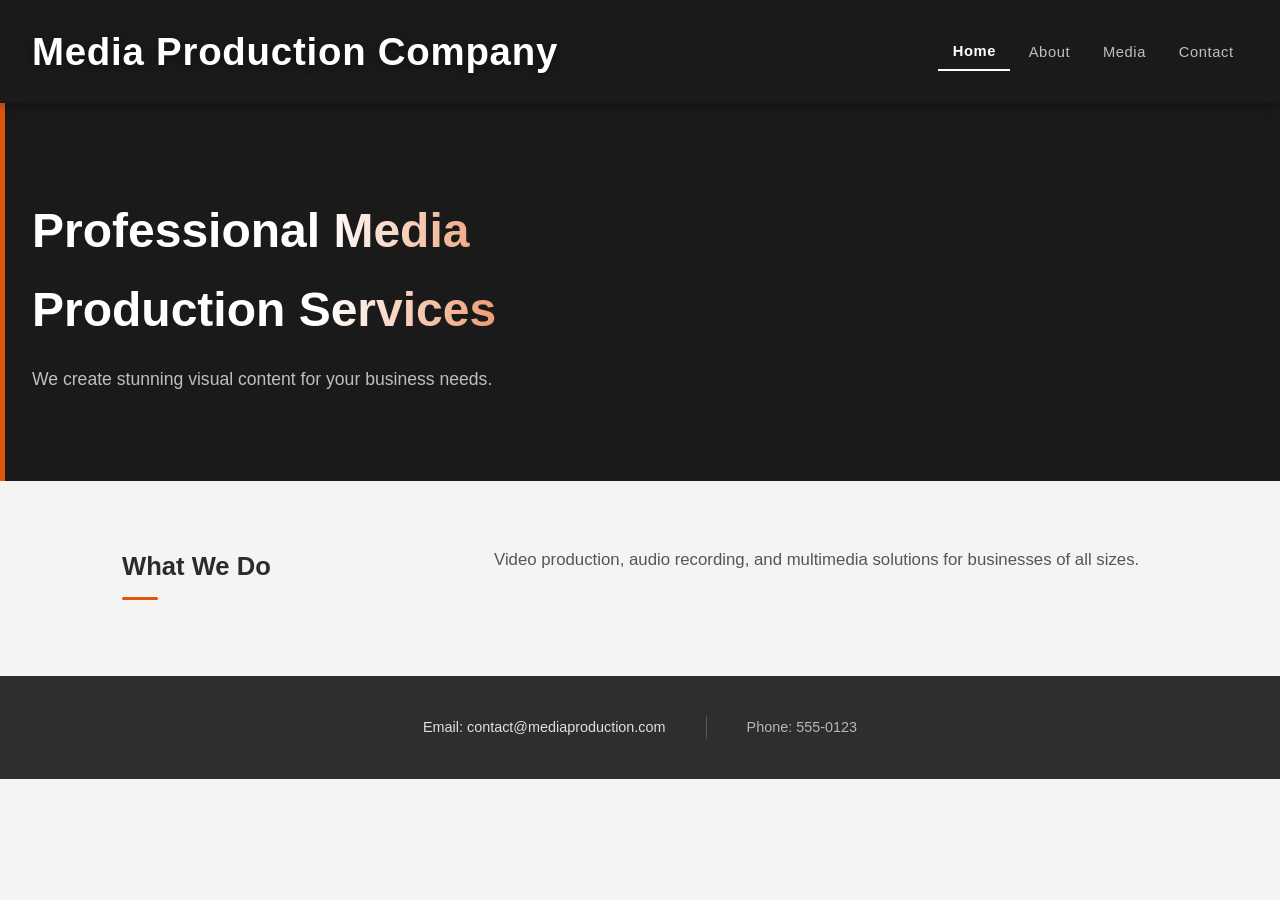
<file: index.html>
<!DOCTYPE html>
<html lang="en">

<head>
    <title>Media Production</title>
    <link rel="stylesheet" href="css/styles.css">
    <meta charset="UTF-8">
    <meta name="viewport" content="width=device-width, initial-scale=1.0">
</head>

<body>
    <div class="top">
        <h1>Media Production Company</h1>
        <nav class="nav">
            <a href="index.html" class="active">Home</a>
            <a href="about.html">About</a>
            <a href="media.html">Media</a>
            <a href="contact.html">Contact</a>
        </nav>
    </div>

    <div class="hero">
        <h2>Professional Media Production Services</h2>
        <p>We create stunning visual content for your business needs.</p>
    </div>

    <div class="content">
        <h2>What We Do</h2>
        <p>Video production, audio recording, and multimedia solutions for businesses of all sizes.</p>
    </div>

    <div class="bottom">
        <p>Email: contact@mediaproduction.com</p>
        <p>Phone: 555-0123</p>
    </div>
</body>

</html>
</file>
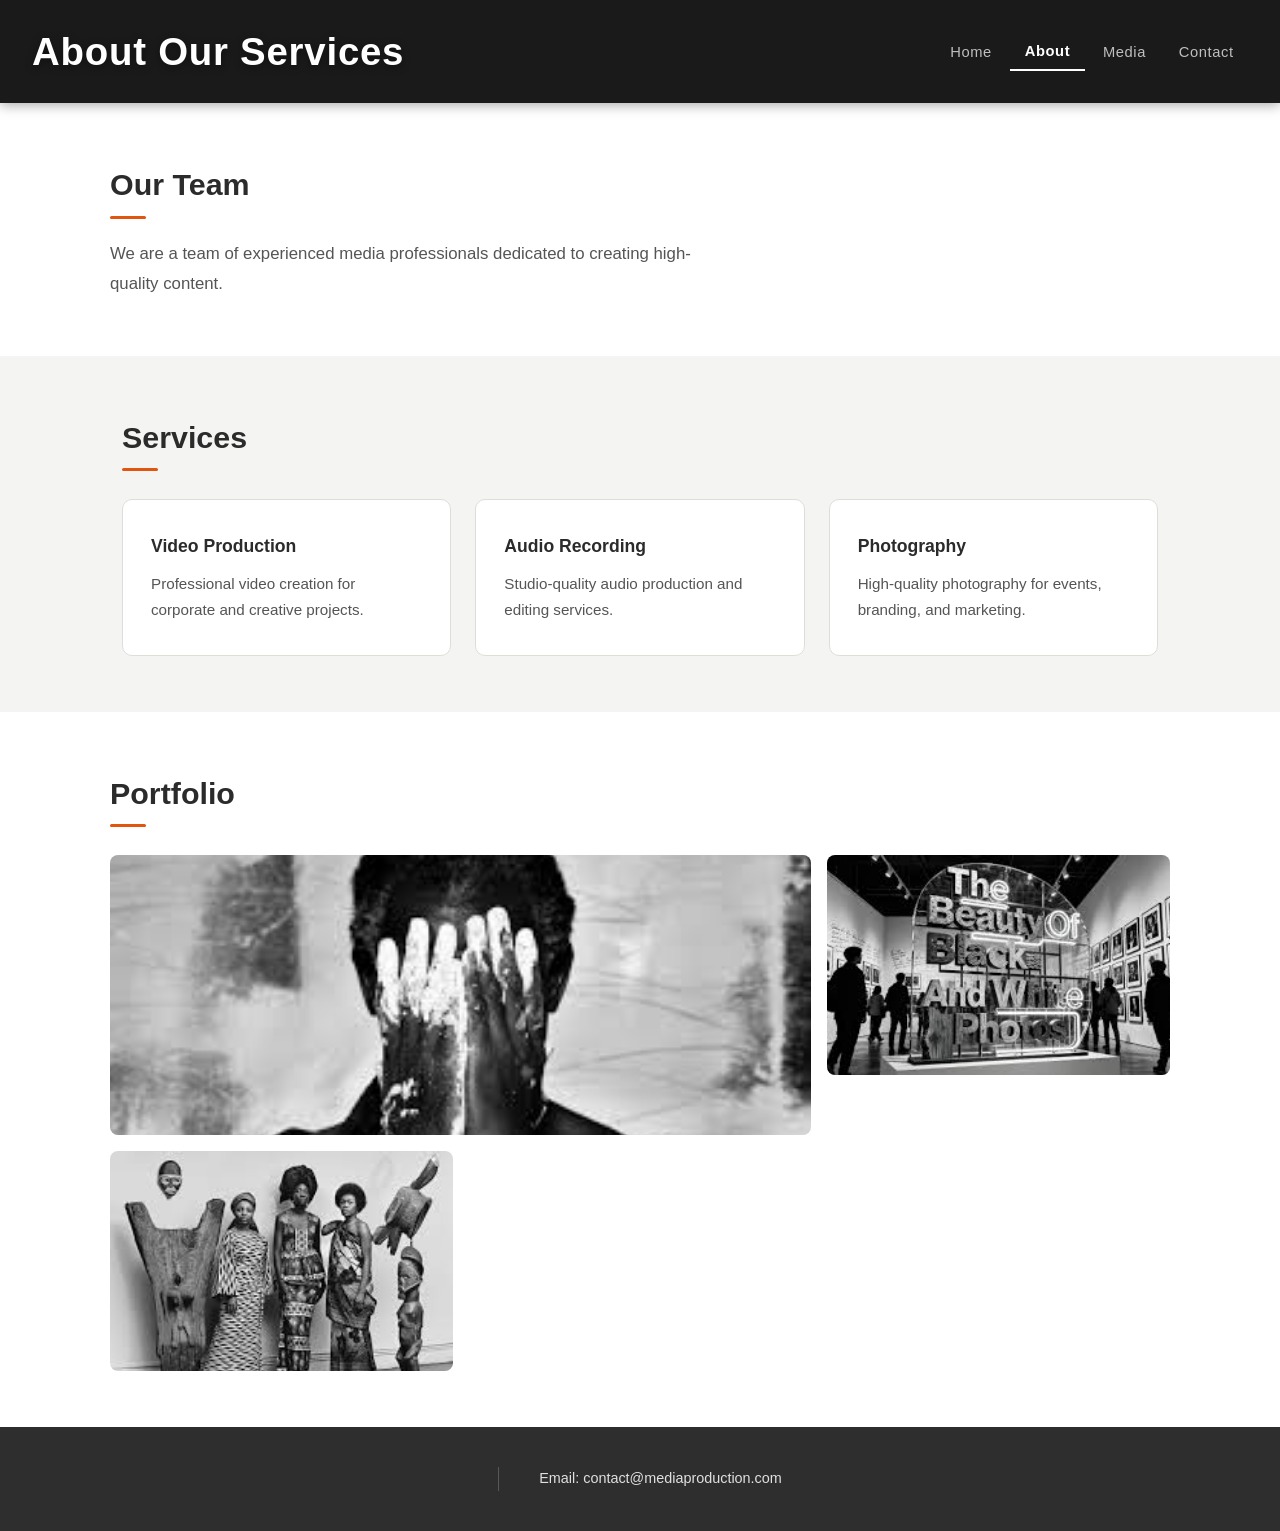
<file: about.html>
<!DOCTYPE html>
<html lang="en">

<head>
    <title>About Us</title>
    <link rel="stylesheet" href="css/styles.css">
    <meta charset="UTF-8">
    <meta name="viewport" content="width=device-width, initial-scale=1.0">
</head>

<body>
    <div class="top">
        <h1>About Our Services</h1>
        <div class="nav">
            <a href="index.html">Home</a>
            <a href="about.html" class="active">About</a>
            <a href="media.html">Media</a>
            <a href="contact.html">Contact</a>
        </div>
    </div>

    <div>
        <h2>Our Team</h2>
        <p>We are a team of experienced media professionals dedicated to creating high-quality content.</p>
    </div>

    <div>
        <h2>Services</h2>

        <div class="services-container">
            <div class="service-card">
                <h3>Video Production</h3>
                <p>Professional video creation for corporate and creative projects.</p>
            </div>

            <div class="service-card">
                <h3>Audio Recording</h3>
                <p>Studio-quality audio production and editing services.</p>
            </div>

            <div class="service-card">
                <h3>Photography</h3>
                <p>High-quality photography for events, branding, and marketing.</p>
            </div>
        </div>
    </div>

    <div>
        <h2>Portfolio</h2>
        <div class="portfolio-grid">
            <img src="images/work1.jpg" alt="project 1">
            <img src="images/work2.jpg" alt="project 2">
            <img src="images/work3.jpg" alt="project 3">
        </div>
    </div>

    <div class="bottom">
        <p>Email: contact@mediaproduction.com</p>
    </div>
</body>

</html>
</file>
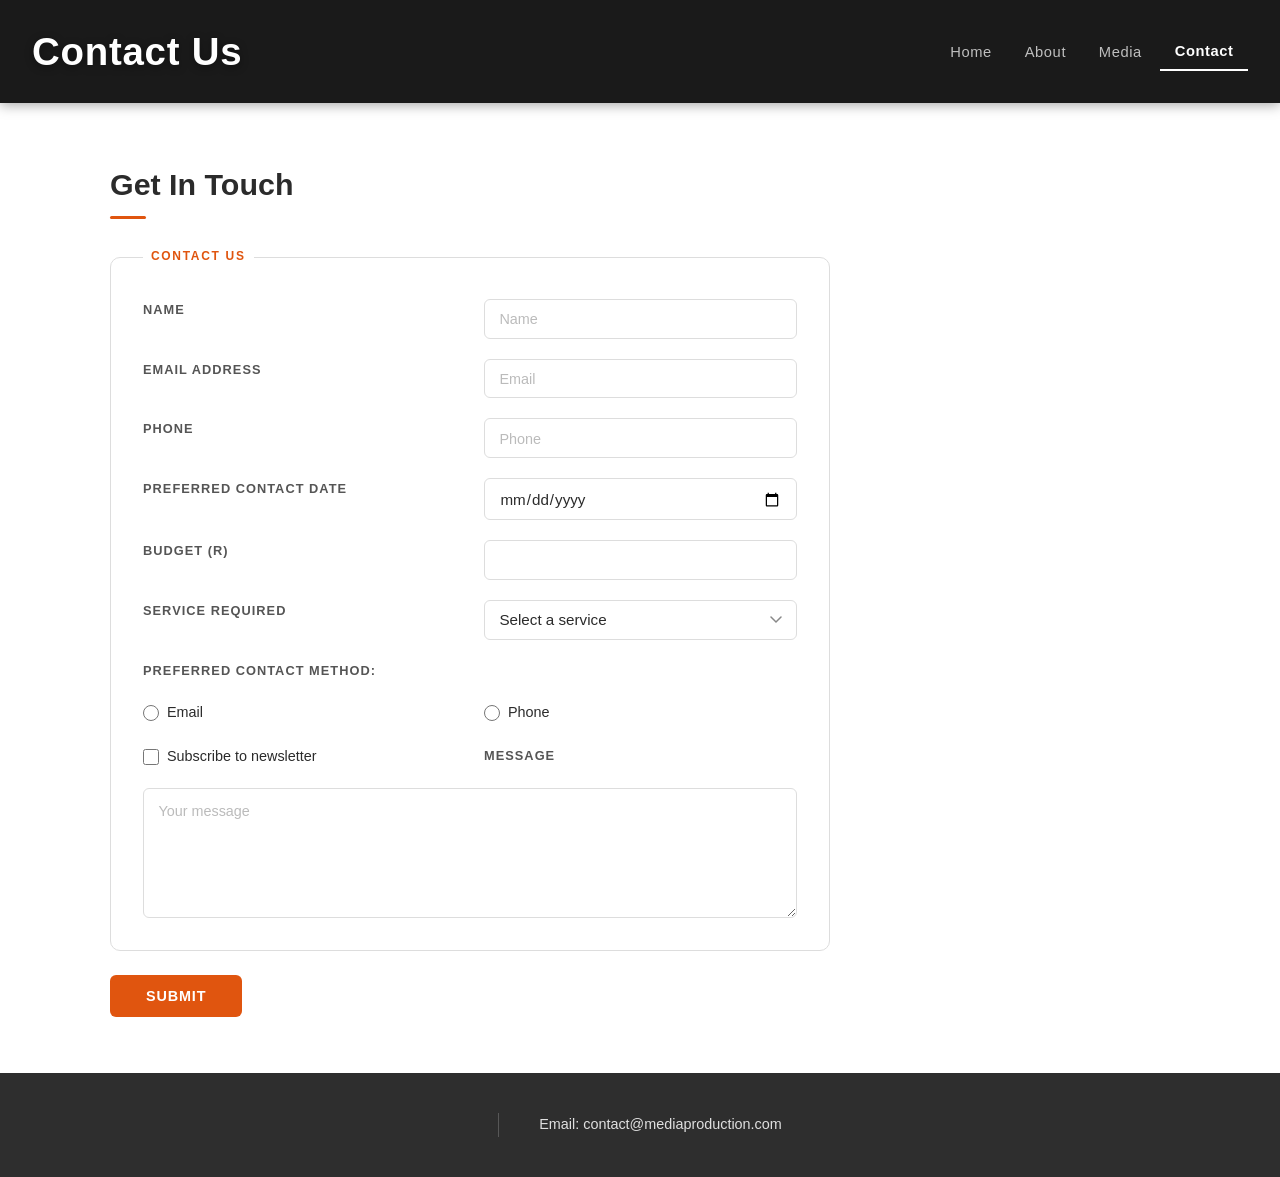
<file: contact.html>
<!DOCTYPE html>
<html lang="en">

<head>
    <title>Contact</title>
    <link rel="stylesheet" href="css/styles.css">
    <meta charset="UTF-8">
    <meta name="viewport" content="width=device-width, initial-scale=1.0">
</head>

<body>
    <div class="top">
        <h1>Contact Us</h1>
        <div class="nav">
            <a href="index.html">Home</a>
            <a href="about.html">About</a>
            <a href="media.html">Media</a>
            <a href="contact.html" class="active">Contact</a>
        </div>
    </div>

    <div>
        <h2>Get In Touch</h2>

        <form>
            <fieldset>
                <legend>Contact Us</legend>

                <label for="name">Name</label>
                <input type="text" id="name" name="name" placeholder="Name" required>

                <label for="email">Email Address</label>
                <input type="email" id="email" name="email" placeholder="Email" required>

                <label for="phone">Phone</label>
                <input type="tel" id="phone" name="phone" placeholder="Phone" pattern="[0-9]{10}" required>

                <label for="date">Preferred Contact Date</label>
                <input type="date" id="date" name="date">

                <label for="budget">Budget (R)</label>
                <input type="number" id="budget" name="budget" min="0">

                <label for="service">Service Required</label>
                <select id="service" name="service">
                    <option value="">Select a service</option>
                    <option value="video">Video Production</option>
                    <option value="photography">Photography</option>
                    <option value="editing">Editing</option>
                </select>

                <p>Preferred Contact Method:</p>
                <label>
                    <input type="radio" name="contactMethod" value="email" required> Email
                </label>
                <label>
                    <input type="radio" name="contactMethod" value="phone"> Phone
                </label>

                <label>
                    <input type="checkbox" name="subscribe"> Subscribe to newsletter
                </label>

                <label for="message">Message</label>
                <textarea id="message" name="message" placeholder="Your message" required></textarea>

            </fieldset>

            <button type="submit">Submit</button>
        </form>
    </div>

    <div class="bottom">
        <p>Email: contact@mediaproduction.com</p>
    </div>
</body>

</html>
</file>
<file: css/styles.css>
:root {
    --clr-dark: #1a1a1a;
    --clr-accent: #e0550f;
    --clr-bg: #f4f4f2;
    --clr-text: #2b2b2b;
    --clr-muted: #555555;
    --clr-white: #ffffff;

    --transition: 0.25s ease;
    --radius: 6px;
}

*,
*::before,
*::after {
    box-sizing: border-box;
    margin: 0;
    padding: 0;
}

body {
    font-family: 'Segoe UI', Arial, sans-serif;
    color: var(--clr-text);
    background-color: var(--clr-bg);
    line-height: 1.65;
}

h1 {
    font-size: clamp(1.6rem, 4vw, 2.4rem);
    font-weight: 700;
    color: var(--clr-white);
    text-shadow: 0 2px 8px rgba(0, 0, 0, 0.4);
    letter-spacing: 0.02em;
}

h2 {
    font-size: clamp(1.3rem, 3vw, 1.9rem);
    font-weight: 700;
    margin-bottom: 0.75rem;
}

p {
    font-size: 1rem;
    color: var(--clr-muted);
    max-width: 60ch;
}

img {
    max-width: 100%;
    display: block;
}

@keyframes fadeUp {
    from {
        opacity: 0;
        transform: translateY(18px);
    }

    to {
        opacity: 1;
        transform: translateY(0);
    }
}

@keyframes slideInLeft {
    from {
        opacity: 0;
        transform: translateX(-24px);
    }

    to {
        opacity: 1;
        transform: translateX(0);
    }
}

@keyframes underlineExpand {
    from {
        transform: scaleX(0);
    }

    to {
        transform: scaleX(1);
    }
}

.top {
    background-color: var(--clr-dark);
    color: var(--clr-white);
    padding: 1.25rem 2rem;

    display: flex;
    align-items: center;
    justify-content: space-between;
    flex-wrap: wrap;
    gap: 0.75rem;

    position: sticky;
    top: 0;
    z-index: 100;
    box-shadow: 0 2px 12px rgba(0, 0, 0, 0.35);
}

.top h1 {
    animation: slideInLeft 0.5s ease both;
}

.nav {
    display: flex;
    align-items: center;
    gap: 0.25rem;
    flex-wrap: wrap;
}

.nav a {
    color: rgba(255, 255, 255, 0.72);
    text-decoration: none;
    font-size: 0.92rem;
    font-weight: 500;
    padding: 0.4rem 0.9rem;
    border-radius: var(--radius);
    position: relative;
    letter-spacing: 0.04em;

    transition:
        color var(--transition),
        background-color var(--transition);
}

.nav a:hover {
    color: var(--clr-white);
    background-color: rgba(255, 255, 255, 0.1);
}

.nav a::after {
    content: '';
    position: absolute;
    bottom: 2px;
    left: 0.9rem;
    right: 0.9rem;
    height: 2px;
    background-color: var(--clr-accent);
    transform: scaleX(0);
    transform-origin: left center;
    transition: transform var(--transition);
}

.nav a:hover::after {
    transform: scaleX(1);
}

.nav a:focus {
    outline: 2px solid var(--clr-accent);
    outline-offset: 3px;
    color: var(--clr-white);
}

a[class="active"] {
    color: var(--clr-white);
    font-weight: 700;
    border-bottom: 2px solid var(--clr-white);
    border-radius: 0;
}

.hero {
    background-color: var(--clr-dark);
    color: var(--clr-white);
    padding: 5rem 2rem;

    display: flex;
    flex-direction: column;
    align-items: flex-start;
    justify-content: center;
    min-height: 42vh;

    position: relative;
    overflow: hidden;
}

.hero::before {
    content: '';
    position: absolute;
    top: 0;
    left: 0;
    width: 5px;
    height: 100%;
    background-color: var(--clr-accent);
}

.hero h2 {
    color: var(--clr-white);
    font-size: clamp(1.8rem, 5vw, 3rem);
    margin-bottom: 1rem;
    max-width: 22ch;
    background: linear-gradient(90deg, var(--clr-white) 50%, var(--clr-accent));
    -webkit-background-clip: text;
    -webkit-text-fill-color: transparent;
    background-clip: text;

    animation: fadeUp 0.6s 0.1s ease both;
}

.hero p {
    color: rgba(255, 255, 255, 0.72);
    font-size: 1.1rem;
    max-width: 50ch;
    animation: fadeUp 0.6s 0.28s ease both;
}

.content {
    display: grid;
    grid-template-columns: 1fr 2fr;
    gap: 2.5rem;
    align-items: start;
    padding: 4rem 2rem;
    max-width: 1100px;
    margin: 0 auto;
}

.content h2 {
    color: var(--clr-text);
    font-size: 1.6rem;
    position: relative;
    padding-bottom: 0.75rem;
}

.content h2::after {
    content: '';
    position: absolute;
    bottom: 0;
    left: 0;
    width: 36px;
    height: 3px;
    background-color: var(--clr-accent);
    border-radius: 2px;
}

.content p {
    color: var(--clr-muted);
    font-size: 1.05rem;
    line-height: 1.8;
    max-width: none;
}

.content p:first-child {
    font-weight: 500;
    color: var(--clr-text);
}

.bottom {
    background-color: #2e2e2e;
    padding: 2.5rem 2rem;

    display: flex;
    align-items: center;
    justify-content: center;
    gap: 2.5rem;
    flex-wrap: wrap;
}

.bottom p {
    color: rgba(255, 255, 255, 0.65);
    font-size: 0.9rem;
    max-width: none;
    margin: 0;
    transition: color var(--transition), transform var(--transition);
}

.bottom p:hover {
    color: var(--clr-white);
    transform: translateY(-2px);
}

.bottom p:last-child {
    padding-left: 2.5rem;
    border-left: 1px solid rgba(255, 255, 255, 0.2);
}

.bottom p:nth-child(1) {
    color: rgba(255, 255, 255, 0.85);
}

body>div:not(.top):not(.bottom):not(.hero):not(.content) {
    padding: 3.5rem 2rem;
    max-width: 1100px;
    margin: 0 auto;
}

body>div:nth-child(even):not(.top):not(.bottom):not(.hero):not(.content) {
    background-color: var(--clr-white);
    max-width: none;
    padding-left: clamp(1.25rem, calc(50vw - 530px), 10vw);
    padding-right: clamp(1.25rem, calc(50vw - 530px), 10vw);
}

body>div:not([class])>h2 {
    color: var(--clr-text);
    position: relative;
    padding-bottom: 0.6rem;
    margin-bottom: 1.25rem;
}

body>div:not([class])>h2::after {
    content: '';
    position: absolute;
    bottom: 0;
    left: 0;
    width: 36px;
    height: 3px;
    background-color: var(--clr-accent);
    border-radius: 2px;
}

body>div:not([class])>p {
    font-size: 1.05rem;
    line-height: 1.8;
    max-width: 65ch;
    animation: fadeUp 0.5s 0.1s ease both;
}

.services-container {
    display: grid;
    grid-template-columns: repeat(3, 1fr);
    gap: 1.5rem;
    margin-top: 1.75rem;
}

.service-card {
    background-color: var(--clr-white);
    border: 1px solid #e0ddd8;
    border-radius: 10px;
    padding: 2rem 1.75rem;
    position: relative;
    overflow: hidden;

    transition:
        transform var(--transition),
        box-shadow var(--transition),
        border-color var(--transition);

    animation: fadeUp 0.5s ease both;
}

.service-card:nth-child(1) {
    animation-delay: 0.05s;
}

.service-card:nth-child(2) {
    animation-delay: 0.15s;
}

.service-card:nth-child(3) {
    animation-delay: 0.25s;
}

.service-card::before {
    content: '';
    position: absolute;
    top: 0;
    left: 0;
    right: 0;
    height: 3px;
    background-color: var(--clr-accent);
    transform: scaleX(0);
    transform-origin: left;
    transition: transform var(--transition);
}

.service-card:hover {
    transform: translateY(-5px);
    box-shadow: 0 8px 28px rgba(0, 0, 0, 0.1);
    border-color: transparent;
}

.service-card:hover::before {
    transform: scaleX(1);
}

.service-card h3 {
    font-size: 1.1rem;
    font-weight: 700;
    color: var(--clr-text);
    margin-bottom: 0.6rem;
}

.service-card p {
    font-size: 0.95rem;
    color: var(--clr-muted);
    line-height: 1.7;
    max-width: none;
}

.portfolio-grid {
    display: grid;
    grid-template-columns: repeat(3, 1fr);
    gap: 1rem;
    margin-top: 1.75rem;
}

.portfolio-grid img {
    width: 100%;
    height: 220px;
    object-fit: cover;
    border-radius: 8px;

    transition: transform 0.35s ease, filter 0.35s ease;
    filter: grayscale(20%);
}

.portfolio-grid img:hover {
    transform: scale(1.03);
    filter: grayscale(0%);
}

.portfolio-grid img:nth-child(1) {
    grid-column: span 2;
    height: 280px;
}

video[controls] {
    display: block;
    width: 100%;
    max-width: 760px;
    height: auto;
    border-radius: 10px;
    background-color: #000;
    margin-bottom: 1.5rem;
    box-shadow: 0 4px 20px rgba(0, 0, 0, 0.18);

    transition: box-shadow var(--transition), transform var(--transition);
}

video[controls]:hover {
    box-shadow: 0 8px 32px rgba(0, 0, 0, 0.28);
    transform: translateY(-2px);
}

video:last-of-type {
    margin-bottom: 0;
}

audio {
    display: block;
    width: 100%;
    max-width: 560px;
    margin-top: 1rem;
    accent-color: var(--clr-accent);
    border-radius: 40px;
    background-color: var(--clr-white);
    border: 1px solid #ddd;
    padding: 0.25rem 0.5rem;
    box-shadow: 0 2px 10px rgba(0, 0, 0, 0.07);
}

iframe[src*="google.com/maps"] {
    display: block;
    width: 100%;
    max-width: 760px;
    height: 400px;
    border: none;
    border-radius: 10px;
    margin-bottom: 0.85rem;
    box-shadow: 0 4px 20px rgba(0, 0, 0, 0.1);

    transition: box-shadow var(--transition);
}

iframe[src*="google.com/maps"]:hover {
    box-shadow: 0 6px 28px rgba(0, 0, 0, 0.16);
}

figure {
    display: flex;
    align-items: center;
    gap: 1.5rem;
    background-color: var(--clr-white);
    border: 1px solid #e4e1dc;
    border-radius: 10px;
    padding: 1.5rem;
    margin-bottom: 1.25rem;
    position: relative;
    overflow: hidden;

    transition: transform var(--transition), box-shadow var(--transition);
}

figure::before {
    content: '';
    position: absolute;
    top: 0;
    left: 0;
    width: 4px;
    height: 100%;
    background-color: var(--clr-accent);
    border-radius: 4px 0 0 4px;
}

figure:hover {
    transform: translateY(-3px);
    box-shadow: 0 8px 24px rgba(0, 0, 0, 0.09);
}

figure:last-of-type {
    margin-bottom: 0;
}

figure img {
    width: 80px;
    height: 80px;
    object-fit: cover;
    border-radius: 50%;
    flex-shrink: 0;
    border: 3px solid var(--clr-bg);
    box-shadow: 0 2px 8px rgba(0, 0, 0, 0.12);

    transition: transform var(--transition);
}

figure:hover img {
    transform: scale(1.06);
}

figcaption {
    font-size: 1rem;
    font-style: italic;
    color: var(--clr-text);
    line-height: 1.65;
    max-width: none;
}

figcaption::before {
    content: '\201C';
    font-size: 2.5rem;
    line-height: 0;
    vertical-align: -0.6rem;
    color: var(--clr-accent);
    margin-right: 0.2rem;
    font-style: normal;
}

form {
    max-width: 720px;
    margin-top: 1.75rem;
}

fieldset {
    border: 1px solid #ddd;
    border-radius: 10px;
    padding: 2rem;
    margin-bottom: 1.5rem;
    display: grid;
    grid-template-columns: 1fr 1fr;
    gap: 1.25rem 1.75rem;
}

legend {
    font-size: 0.75rem;
    font-weight: 700;
    letter-spacing: 0.14em;
    text-transform: uppercase;
    color: var(--clr-accent);
    padding: 0 0.5rem;
}

label {
    display: flex;
    flex-direction: column;
    gap: 0.35rem;
    font-size: 0.8rem;
    font-weight: 600;
    letter-spacing: 0.08em;
    text-transform: uppercase;
    color: var(--clr-muted);
}

label:has(textarea),
fieldset>p {
    grid-column: 1 / -1;
}

input[type="text"],
input[type="email"],
input[type="tel"],
input[type="date"],
input[type="number"],
select,
textarea {
    width: 100%;
    padding: 0.65rem 0.9rem;
    font-family: inherit;
    font-size: 0.95rem;
    color: var(--clr-text);
    background-color: var(--clr-white);
    border: 1.5px solid #ddd;
    border-radius: var(--radius);
    transition:
        border-color var(--transition),
        box-shadow var(--transition);
}

input[type="text"]:focus,
input[type="email"]:focus,
input[type="tel"]:focus,
input[type="date"]:focus,
input[type="number"]:focus,
select:focus,
textarea:focus {
    outline: none;
    border-color: var(--clr-accent);
    box-shadow: 0 0 0 3px rgba(224, 85, 15, 0.12);
}

input[type="text"]:valid,
input[type="email"]:valid,
input[type="tel"]:valid {
    border-color: #5a9e6f;
}

input::placeholder,
textarea::placeholder {
    color: #bbb;
    font-size: 0.9rem;
}

select {
    cursor: pointer;
    appearance: none;
    background-image: url("data:image/svg+xml,%3Csvg xmlns='http://www.w3.org/2000/svg' width='12' height='8' viewBox='0 0 12 8'%3E%3Cpath d='M1 1l5 5 5-5' stroke='%23888' stroke-width='1.5' fill='none' stroke-linecap='round'/%3E%3C/svg%3E");
    background-repeat: no-repeat;
    background-position: right 0.9rem center;
    padding-right: 2.5rem;
}

textarea {
    min-height: 130px;
    resize: vertical;
    line-height: 1.6;
    grid-column: 1 / -1;
}

fieldset>p {
    font-size: 0.8rem;
    font-weight: 600;
    letter-spacing: 0.08em;
    text-transform: uppercase;
    color: var(--clr-muted);
    margin: 0;
    max-width: none;
}

label:has(input[type="radio"]),
label:has(input[type="checkbox"]) {
    flex-direction: row;
    align-items: center;
    gap: 0.5rem;
    font-size: 0.9rem;
    font-weight: 500;
    text-transform: none;
    letter-spacing: 0;
    color: var(--clr-text);
    cursor: pointer;
    grid-column: auto;
}

input[type="radio"],
input[type="checkbox"] {
    accent-color: var(--clr-accent);
    width: 16px;
    height: 16px;
    cursor: pointer;
    flex-shrink: 0;
}

input[type="radio"]:checked,
input[type="checkbox"]:checked {
    accent-color: var(--clr-accent);
}

button[type="submit"] {
    display: inline-flex;
    align-items: center;
    padding: 0.8rem 2.25rem;
    background-color: var(--clr-accent);
    color: var(--clr-white);
    font-family: inherit;
    font-size: 0.9rem;
    font-weight: 700;
    letter-spacing: 0.06em;
    text-transform: uppercase;
    border: none;
    border-radius: var(--radius);
    cursor: pointer;
    transition:
        background-color var(--transition),
        transform var(--transition),
        box-shadow var(--transition);
}

button[type="submit"]:hover {
    background-color: #c44a0d;
    transform: translateY(-2px);
    box-shadow: 0 6px 20px rgba(224, 85, 15, 0.3);
}

button[type="submit"]:active {
    transform: translateY(0);
    box-shadow: none;
}

button[type="submit"]:focus {
    outline: 2px solid var(--clr-accent);
    outline-offset: 3px;
}

@media (max-width: 768px) {
    .top {
        flex-direction: column;
        align-items: flex-start;
        padding: 1rem 1.25rem;
        gap: 0.5rem;
        position: static;
    }

    .content {
        grid-template-columns: 1fr;
        gap: 1.25rem;
        padding: 2.5rem 1.25rem;
    }

    .hero {
        padding: 3rem 1.25rem;
    }

    .bottom {
        flex-direction: column;
        gap: 0.6rem;
        text-align: center;
    }

    .bottom p:last-child {
        padding-left: 0;
        border-left: none;
        padding-top: 0.6rem;
        border-top: 1px solid rgba(255, 255, 255, 0.2);
    }

    /* About page */
    body>div:not(.top):not(.bottom):not(.hero):not(.content) {
        padding: 2.5rem 1.25rem;
    }

    body>div:nth-child(even):not(.top):not(.bottom):not(.hero):not(.content) {
        padding-left: 1.25rem;
        padding-right: 1.25rem;
    }

    .services-container {
        grid-template-columns: 1fr;
        gap: 1rem;
    }

    .portfolio-grid {
        grid-template-columns: 1fr;
    }

    .portfolio-grid img:nth-child(1) {
        grid-column: span 1;
        height: 220px;
    }

    /* Media page */
    video[controls],
    iframe[src*="google.com/maps"] {
        border-radius: 6px;
    }

    figure {
        flex-direction: column;
        align-items: flex-start;
        gap: 1rem;
    }

    figure img {
        width: 64px;
        height: 64px;
    }

    /* Contact page */
    fieldset {
        grid-template-columns: 1fr;
        padding: 1.25rem;
    }

    label:has(input[type="radio"]),
    label:has(input[type="checkbox"]) {
        grid-column: auto;
    }
}

@media (max-width: 480px) {
    h1 {
        font-size: 1.3rem;
    }

    .nav a {
        font-size: 0.82rem;
        padding: 0.3rem 0.55rem;
    }

    .hero {
        min-height: 30vh;
        padding: 2rem 1rem;
    }

    .hero h2 {
        font-size: 1.5rem;
    }

    .content {
        padding: 2rem 1rem;
    }

    /* About page */
    .services-container {
        grid-template-columns: 1fr;
    }

    .portfolio-grid {
        grid-template-columns: 1fr;
        gap: 0.75rem;
    }

    /* Media page */
    audio {
        max-width: 100%;
    }

    iframe[src*="google.com/maps"] {
        height: 280px;
    }
}
</file>
